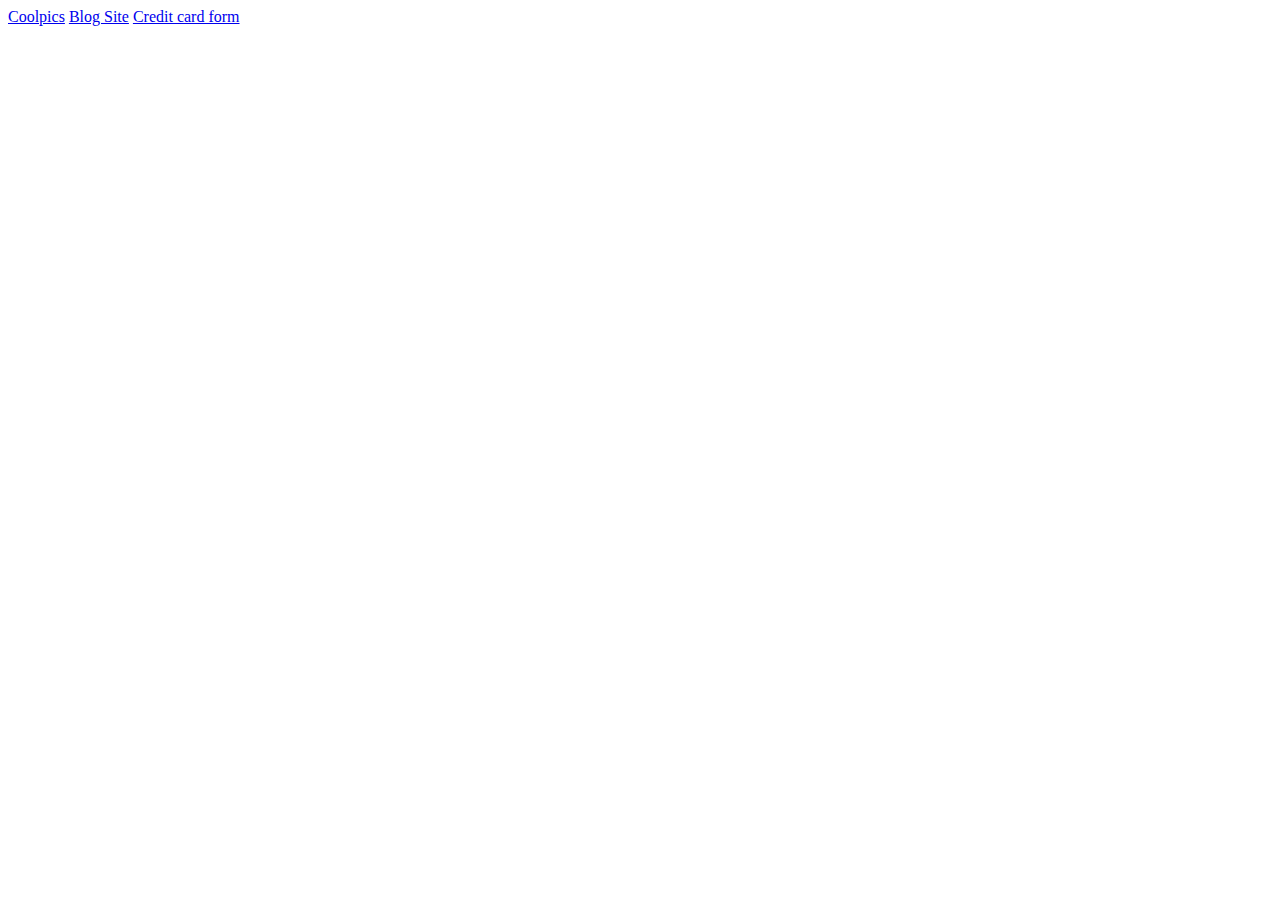
<file: index.html>
<!DOCTYPE html>
<html lang="en">
<head>
    <meta charset="UTF-8">
    <meta name="viewport" content="width=device-width, initial-scale=1.0">
    <title>Document</title>
</head>
<body>
    <a href="coolpics/index.html">Coolpics</a>
    <a href="blog/index.html">Blog Site</a>
    <a href="creditcard/index.html">Credit card form</a>
</body>
</html>
</file>
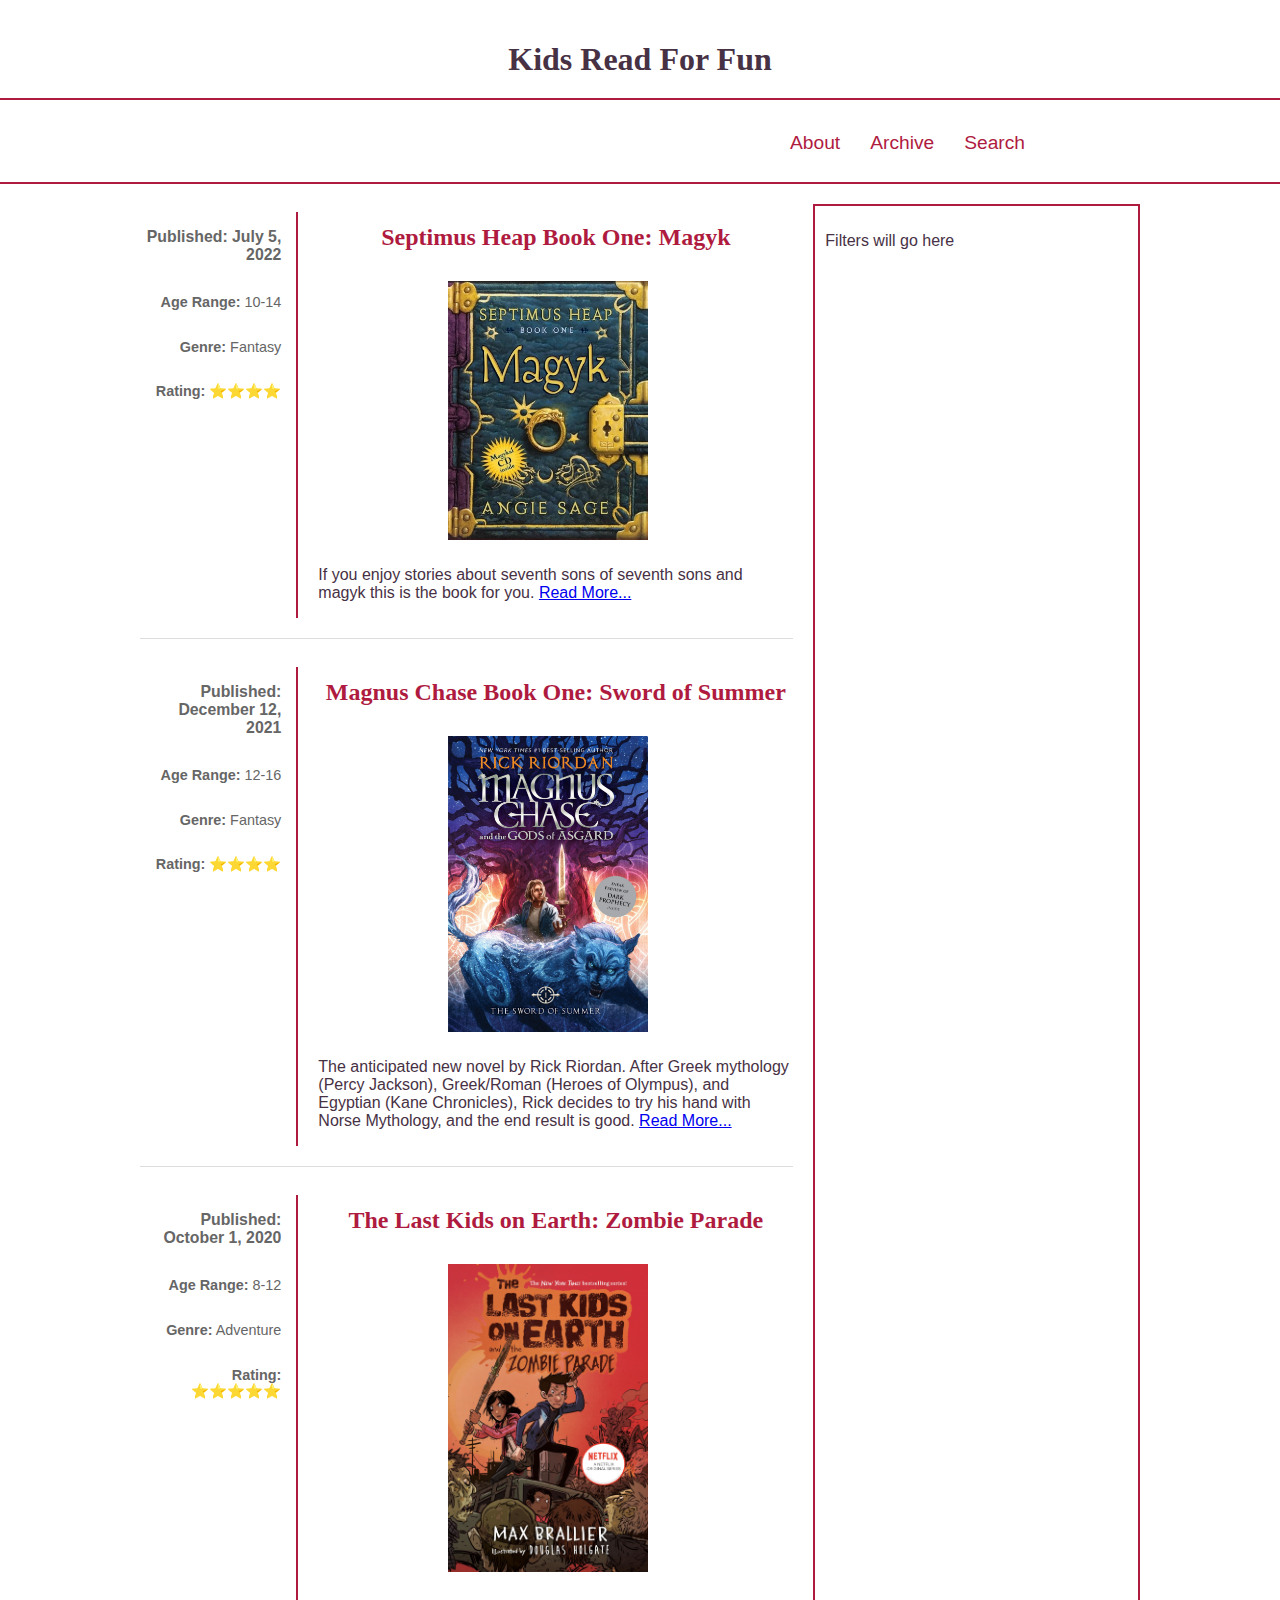
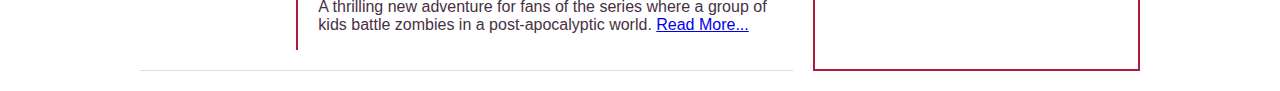
<file: blog/index.html>
<!DOCTYPE html>
<html lang="en">
<head>
    <meta charset="UTF-8">
    <meta name="viewport" content="width=device-width, initial-scale=1.0">
    <meta name="description" content="A book review blog for kids and young readers.">
    <meta name="author" content="Your Name">
    <title>Kids Read For Fun</title>
    <link rel="stylesheet" href="blog.css">
    <script src="blog.js"defer></script>
</head>
<body>
    <header>
        <h1>Kids Read For Fun</h1>
        <nav>
            <ul class="main-nav">
                <li><a href="#">About</a></li>
                <li><a href="#">Archive</a></li>
                <li><a href="#">Search</a></li>
            </ul>
        </nav>
    </header>

    <main id="maincontent">
        <div class="reviews-container">
        </div>
        <aside>
            <p>Filters will go here</p>
        </aside>
    </main>
</body>
</html>
</file>
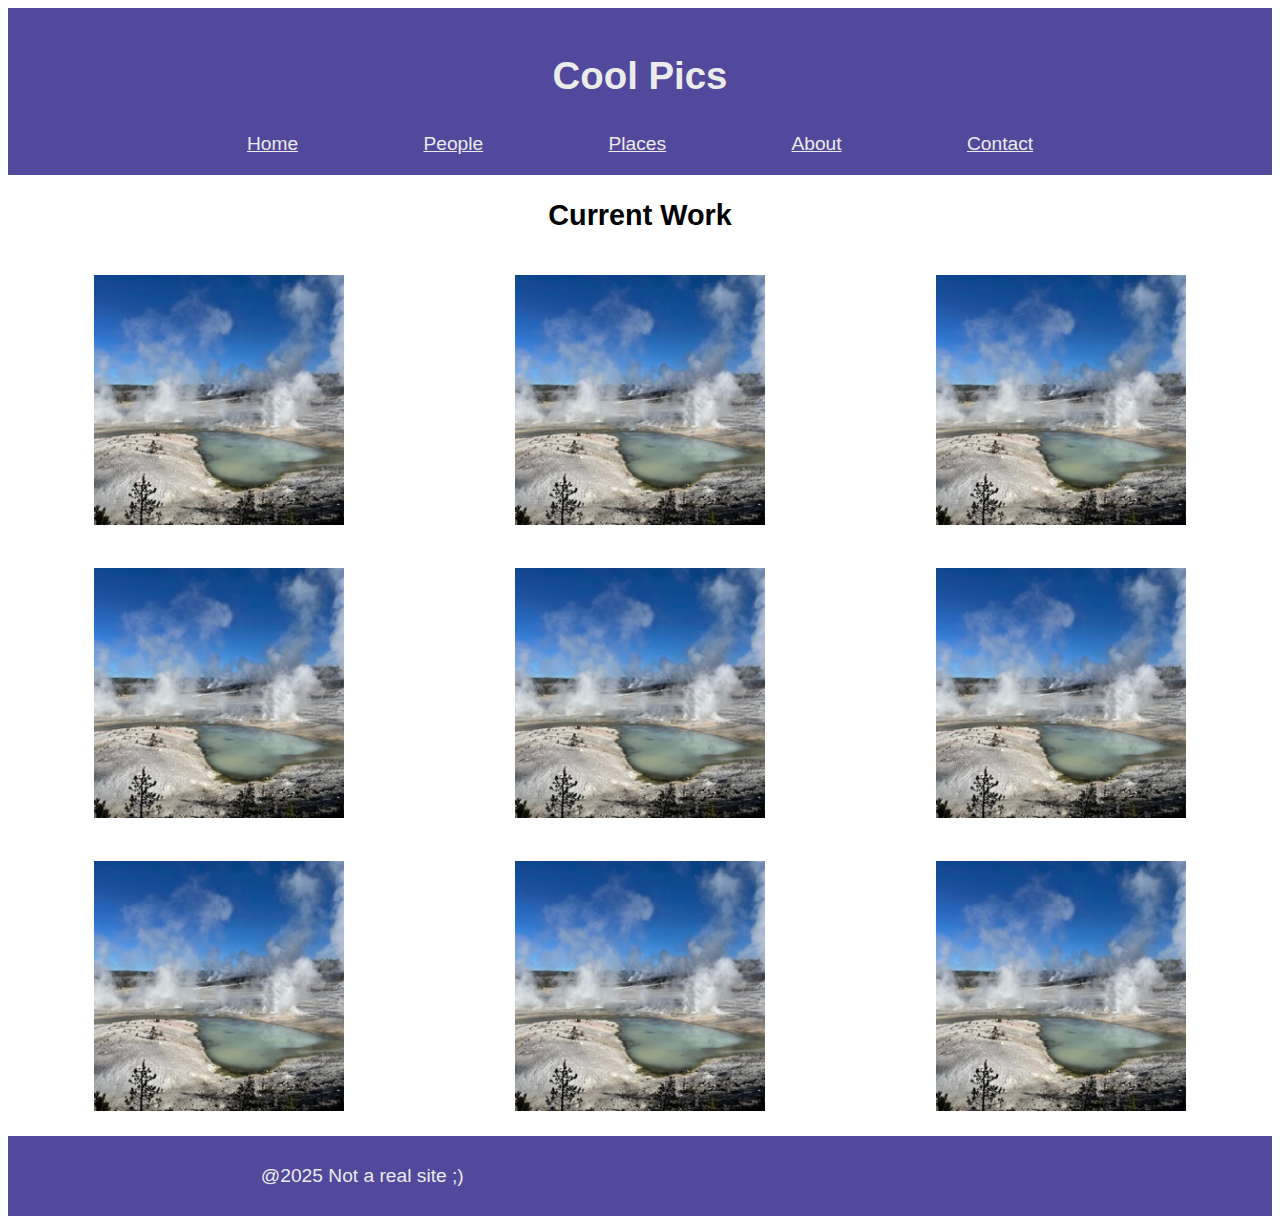
<file: coolpics/index.html>
<!DOCTYPE html>
<html lang="en">
<head>
    <meta charset="UTF-8">
    <meta name="viewport" content="width=device-width, initial-scale=1.0">
    <title>Cool Pics</title>
    <link rel="stylesheet" href="coolpics.css">
    <script src="coolpics.js" defer></script>
</head>
<body>
    <div class="viewer">
        <button class="close-viewer">X</button>
        <img src="norris-full.jpeg" alt="Clicked Picture">
    </div>

    <header>
        <h1>Cool Pics</h1>
        <nav>
            <button class="menu">Menu</button> <br>
            <a href="index.html">Home</a>
            <a href="#">People</a>
            <a href="#">Places</a>
            <a href="#">About</a>
            <a href="#">Contact</a>
        </nav>
    </header>

    <main>
        <h2>Current Work</h2>
        <div class="pics">
        </div>
    </main>

    <footer>
        <p>@2025 Not a real site ;)</p>
    </footer>
</body>
</html>
</file>
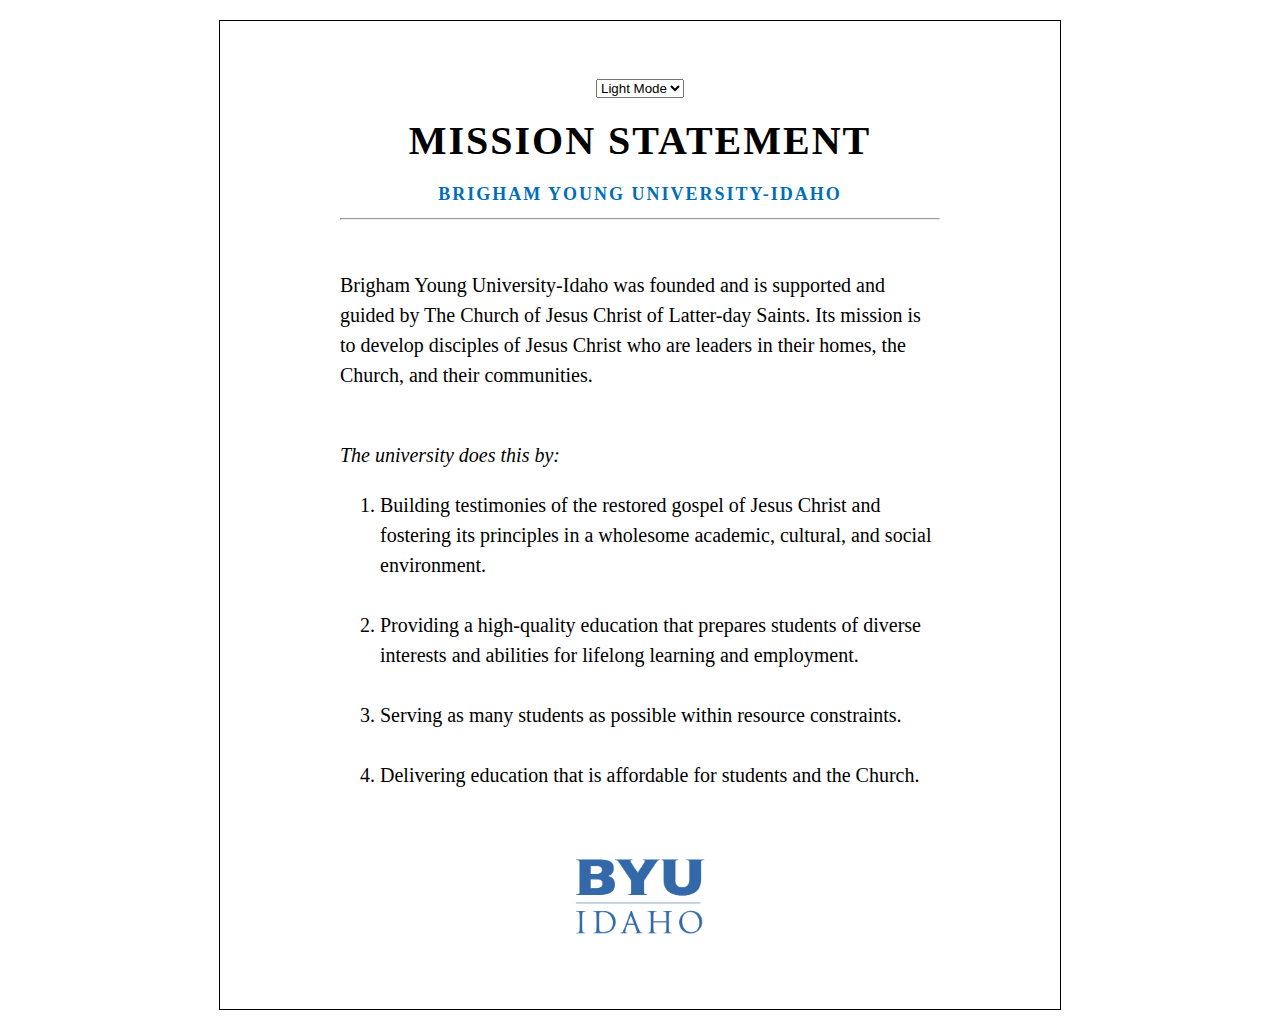
<file: mission/index.html>
<!DOCTYPE html>
<html lang="en">
<head>
    <meta charset="UTF-8">
    <meta name="viewport" content="width=device-width, initial-scale=1.0">
    <title>Document</title>
    <link rel="stylesheet" href="styles.css">
    <script src="mission.js" defer></script>
</head>

<body>
<div class="content">
<header class="titles">

    <select id="mode">
        <option value="light">Light Mode</option>
        <option value="dark">Dark Mode</option>
    </select>

<h1>Mission Statement</h1>
<h2>Brigham Young University-Idaho</h2>
<hr>
</header>

<main>
    <p>
        Brigham Young University-Idaho was founded and is supported and guided
        by The Church of Jesus Christ of Latter-day Saints. Its mission is to
        develop disciples of Jesus Christ who are leaders in their homes, the
        Church, and their communities.
    </p>
<p><em>The university does this by:</em></p>
<ol class="does-list">
    <li>
        Building testimonies of the restored gospel of Jesus Christ and
        fostering its principles in a wholesome academic, cultural, and
        social environment.
    </li>
    <br>
    <li>
        Providing a high-quality education that prepares students of diverse
        interests and abilities for lifelong learning and employment.
    </li>
    <br>
    <li>
        Serving as many students as possible within resource constraints.
    </li>
    <br>
    <li>
        Delivering education that is affordable for students and the Church.
    </li>
</ol>
</main>

<footer>
<img src="byui-logo_blue.webp" alt="BYUI logo" class="logo">
</footer>
</div>
</body>
</html>
</file>
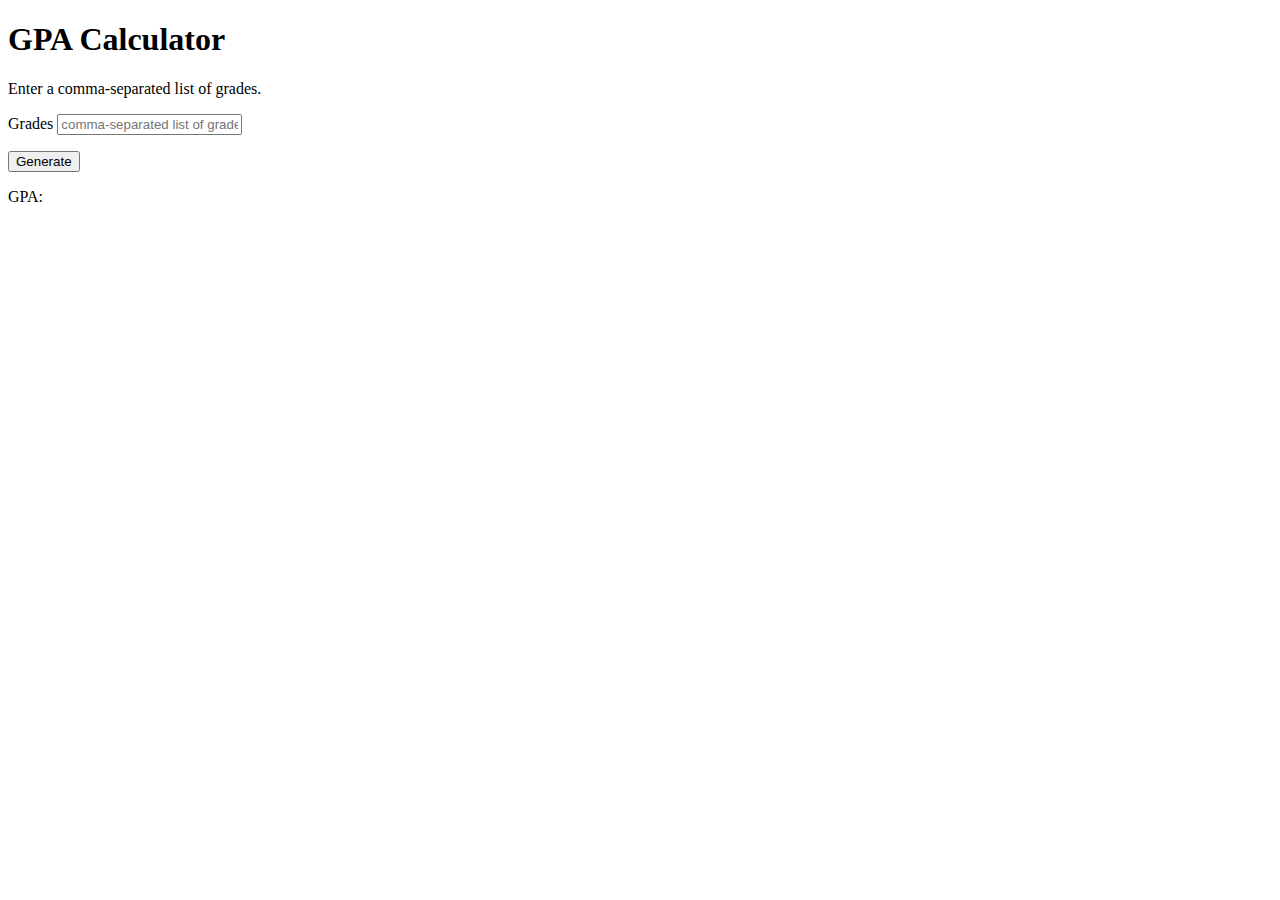
<file: gpa.html>
<!DOCTYPE html>
<html lang="en">
<head>
    <meta charset="UTF-8">
    <meta name="viewport" content="width=device-width, initial-scale=1.0">
    <title>GPA Calculator</title>
    <script src="gpa.js"defer></script>
</head>
<body>
    <h1>GPA Calculator</h1>
    <p>Enter a comma-separated list of grades.</p>
    <p>
        <label for="grades">Grades</label>
        <input type="text" id="grades" placeholder="comma-separated list of grades" />
    </p>
    <button id="submitButton">Generate</button>
    <p>GPA:</p>
    <p id="output"></p>
</body>
</html>
</file>
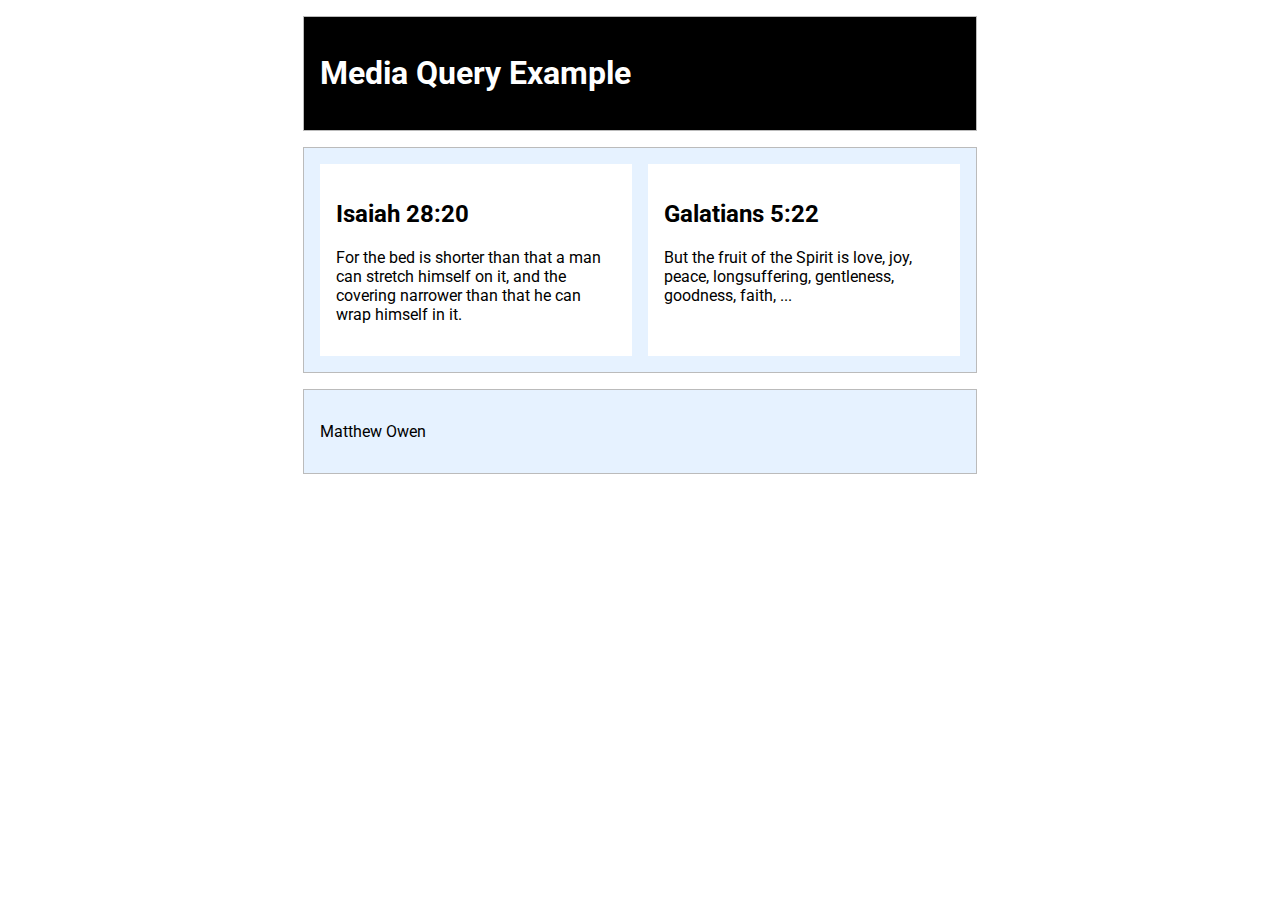
<file: media-query.html>
<!DOCTYPE html>
<html lang="en">
<head>
    <meta charset="UTF-8">
    <meta name="viewport" content="width=device-width, initial-scale=1.0">
    <title>Document</title>
    <link href="https://fonts.googleapis.com/css2?family=Roboto:wght@400;700&display=swap" rel="stylesheet">
    <link rel="stylesheet" href="media-query.css">
</head>
<body>
    <header>
        <h1>Media Query Example</h1>
    </header>

    <main>
        <section>
            <h2>Isaiah 28:20</h2>
            <p>For the bed is shorter than that a man can stretch himself on it, and the covering narrower than that he can wrap himself in it.</p>
        </section>
        <section>
            <h2>Galatians 5:22</h2>
            <p>But the fruit of the Spirit is love, joy, peace, longsuffering, gentleness, goodness, faith, ...</p>
        </section>
    </main>

    <footer>
        <p>Matthew Owen</p>
    </footer>


</body>
</html>
</file>
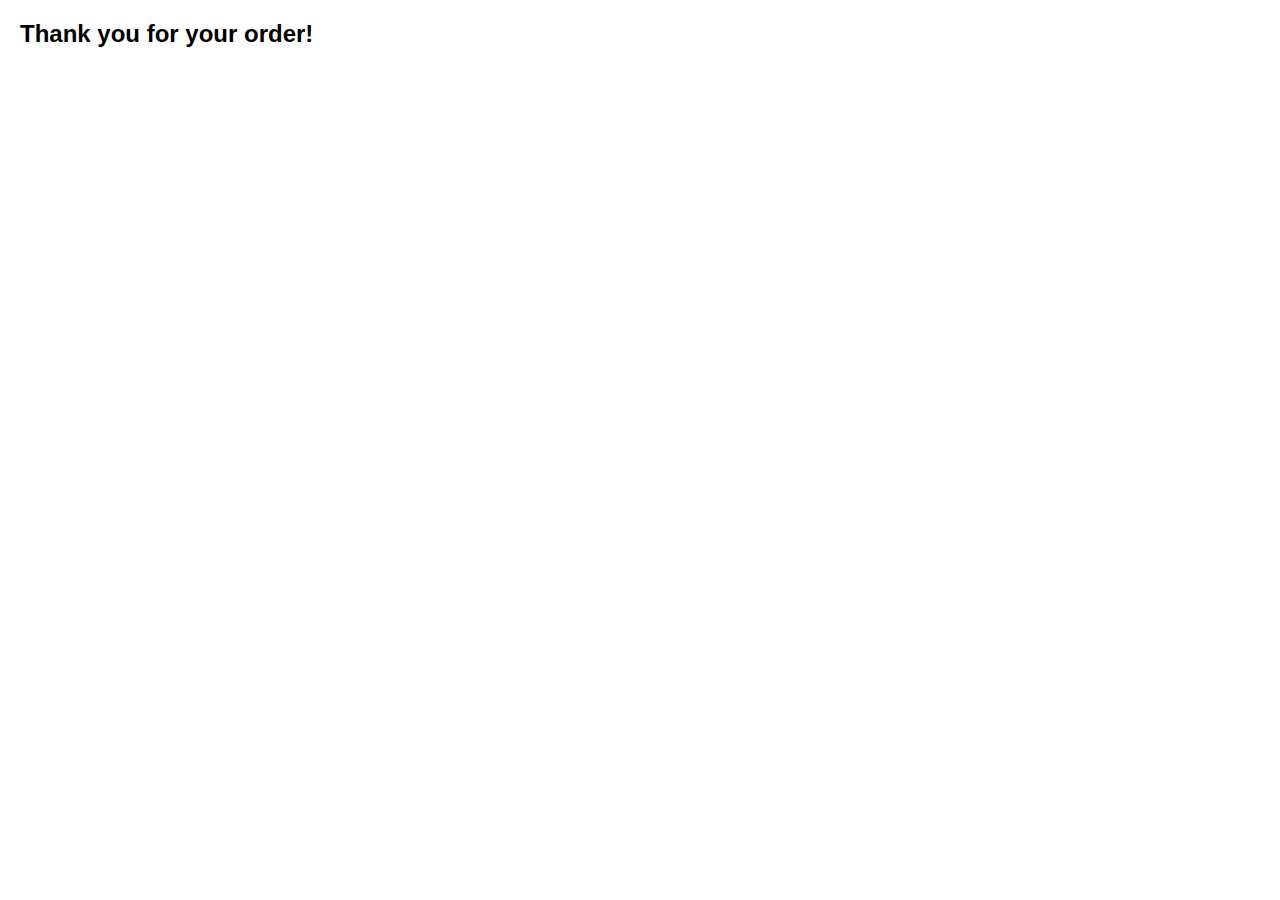
<file: js-forms/completed.html>
<!DOCTYPE html>
<html lang="en">
  <head>
    <meta charset="UTF-8" />
    <meta name="viewport" content="width=device-width, initial-scale=1.0" />
    <title>Order Complete</title>
    <link rel="stylesheet" href="form-demo.css" />
  </head>
  <body>
    <h2>Thank you for your order!</h2>
  </body>
</html>
</file>
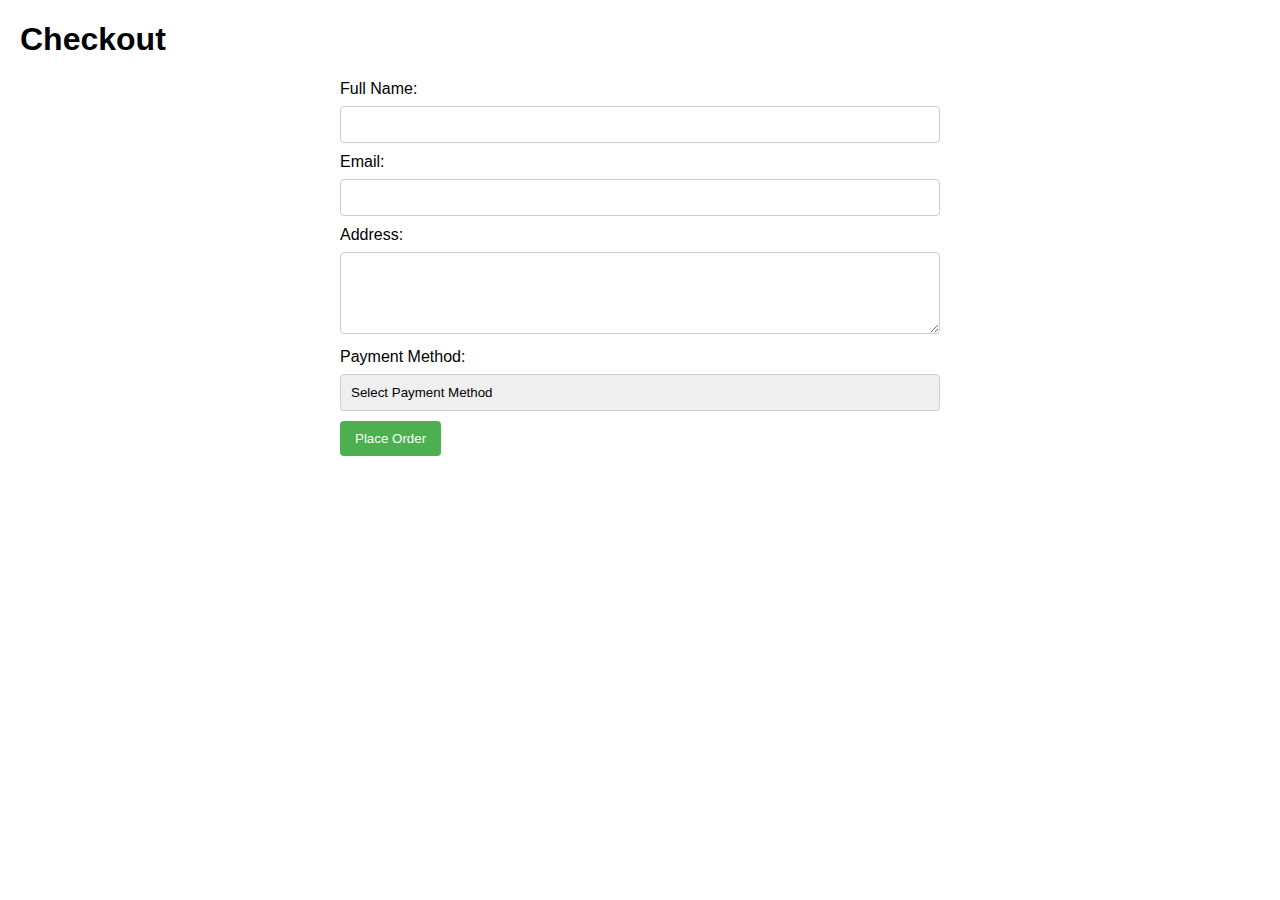
<file: js-forms/form-demo.html>
<!DOCTYPE html>
<html lang="en">
  <head>
    <meta charset="UTF-8" />
    <meta name="viewport" content="width=device-width, initial-scale=1.0" />
    <title>Checkout Form</title>
    <link rel="stylesheet" href="form-demo.css" />
    <script src="form-demo.js" defer></script>
  </head>
  <body>
    <header><h1>Checkout</h1></header>
    <main>
      <section class="errors"></section>
      <form id="checkoutForm" action="completed.html">
        <label for="fullName">Full Name:</label>
        <input type="text" id="fullName" name="fullName" required />

        <label for="email">Email:</label>
        <input type="email" id="email" name="email" required />

        <label for="address">Address:</label>
        <textarea id="address" name="address" rows="4" required></textarea>

        <label for="paymentMethod">Payment Method:</label>
        <select id="paymentMethod" name="paymentMethod" required>
          <option value="">Select Payment Method</option>
          <option value="creditCard">Credit Card</option>
          <option value="paypal">PayPal</option>
        </select>

        <p id="creditCardNumberContainer" class="hide">
          <label for="creditCardNumber">Credit Card Number:</label>
          <input
            type="text"
            id="creditCardNumber"
            name="creditCardNumber"
            pattern="[0-9]{16}"
            placeholder="Enter 16 digits"
            required
          />
        </p>

        <p id="paypalUsernameContainer" class="hide">
          <label for="paypalUsername">PayPal Username:</label>
          <input
            type="text"
            id="paypalUsername"
            name="paypalUsername"
            placeholder="Enter PayPal username"
            required
          />
        </p>

        <button type="submit">Place Order</button>
      </form>
    </main>
  </body>
</html>
</file>
<file: blog/blog.css>
body {
    font-family: Helvetica, Arial, sans-serif;
    color: #473144;
    background-color: #fff;
    margin: 0;
    padding: 0;
}

h1 {
    font-family: 'Lora', serif;
    text-align: center;
    font-size: 2em;
    padding: 20px 0;
    border-bottom: 2px solid #AF1B3F;
}

header {
    border-bottom: 2px solid #AF1B3F;
    padding-bottom: 10px;
}

.main-nav {
    display: grid;
    grid-template-columns: auto auto auto;
    justify-content: end;
    list-style: none;
    padding: 10px 20px;
    max-width: 800px;
    margin: 0 auto;
}

.main-nav li {
    padding: 0 15px;
    margin-bottom: 8px;
}

.main-nav a {
    text-decoration: none;
    font-size: 1.2em;
    color: #AF1B3F;
}

main {
    display: grid;
    grid-template-columns: 2fr 1fr;
    gap: 20px;
    max-width: 1000px;
    margin: 20px auto;
}

.reviews-container {
    display: grid;
    gap: 20px;
}

.book-review {
    display: grid;
    grid-template-columns: 1fr 3fr;
    gap: 20px;
    border-bottom: 1px solid #ddd;
    padding-bottom: 20px;
}

.book-details {
    font-size: 0.9em;
    color: #666;
    text-align: right;
    border-right: 2px solid #AF1B3F;
    padding-right: 15px;
    display: flex;
    flex-direction: column;
    justify-content: top;
    margin-top: 8px;
}

.book-details p:first-child {
    font-size: 1.1em;
    font-weight: bold;
}

.book-content {
    display: grid;
    grid-template-rows: auto 1fr;
    gap: 10px; 
    text-align: center; 
}

.book-content h2 {
    font-family: 'Lora', serif;
    color: #AF1B3F;
    font-size: 1.5em;
}

.book-content img {
    width: 200px;
    height: auto;
    float: left;
    margin-right: 15px;
    justify-self: center;
    max-width: 100%;
}

.book-description {
    text-align: left;
}

aside {
    padding: 10px;
    border: 2px solid #AF1B3F;
}

.skiptocontent a {
    position: absolute;
    top: -40px;
    left: 10px;
    background: #EFC69B;
    color: #473144;
    padding: 10px;
    text-decoration: none;
}

.skiptocontent a:focus {
    top: 10px;
}
</file>
<file: coolpics/coolpics.css>
:root {
    --primary-color: #52489c;
    --secondary-color: #59c3c3;
    --accent-color: #f45b69;
    --text-dark: #333;
    --text-light: #ebebeb;
    --primary-font: Arial, Helvetica, sans-serif;
    --secondary-font: Mooli, sans-serif;
  }
  
  body {
    font-family: var(--primary-font);
    font-size: larger;
  }
  
  h1 {
    text-align: center;
    color: var(--text-light);
  }
  
  nav {
    text-align: center;
  }
  
  .menu {
    background: none;
    border: none;
    cursor: pointer;
    font-size: larger;
    color: var(--text-light);
  }
  
  nav .nav-links {
    display: none; 
  }
  
  nav.show .nav-links {
    display: block; 
  }
  
  nav a {
    display: none; 
  }
  
  nav.show a {
    color: var(--text-light);
    display: block;
    margin: 10px 0;
  }
  
  header {
    background-color: var(--primary-color);
    padding: 20px;
  }
  
  h2 {
    text-align: center;
  }
  
  .pics {
    text-align: center;
  }
  
  img {
    max-width: 100%;
    height: 250px;
    width: 250px;
    object-fit: cover;
  }
  
  footer {
    padding: 10px;
    padding-left: 20%;
    background-color: var(--primary-color);
    color: var(--text-light);
  }
  
  .viewer {
    display: none;
    position: fixed;
    top: 0;
    left: 0;
    right: 0;
    bottom: 0;
    background: rgba(0, 0, 0, 0.75);
    z-index: 10;
    display: grid;
    place-items: center;
    overflow: hidden;
  }
  
  .viewer img {
    max-width: 80%;
    max-height: 80%;
    width: auto;
    height: auto;
  }
  
  .close-viewer {
    position: absolute;
    top: 10px;
    right: 10px;
    font-size: 2rem;
    color: white;
    background: transparent;
    border: none;
    cursor: pointer;
  }
  
  .close-viewer:hover {
    color: lightgray;
  }
  
  @media screen and (min-width: 700px) and (max-width: 999px) {
    .pics {
      grid-template-columns: 1fr 1fr;
      display: grid;
    }
  
    nav .nav-links {
      display: flex;
      justify-content: space-between;
      align-items: center;
    }
  
    nav a {
      display: none;
    }
  
    nav.show a {
      display: inline-block;
      margin: 20px 30px;
    }
  }
  
  @media screen and (min-width: 1000px) {
    .pics {
      grid-template-columns: 1fr 1fr 1fr;
      display: grid;
    }
  
    h1 {
      margin-bottom: -10px;
    }
  
    .menu {
      display: none;
      margin: 0;
      padding: 0;
    }
  
    nav a {
      display: inline-block;
      margin: 23px 60px;
      margin-bottom: -20px;
      color: var(--text-light);
    }
  }
</file>
<file: mission/styles.css>
body {
    font-family: "Times New Roman", serif;
    font-size: 20px;
    margin: 0;
    padding: 0;
    line-height: 1.5;
    text-align: center;
}

.dark {
    background-color: #333;
    color: white;
}

.dark .titles h2 {
    color: #4F9ACF;
}

.content {
    max-width: 600px;
    margin: 20px auto;
    padding-left: 120px;
    padding-right: 120px;
    padding-top: 50px;
    padding-bottom: 50px;
    border: 1px solid black;
}

.titles h1, .titles h2 {
    text-transform: uppercase;
    letter-spacing: 2px;
    margin: 10px 0;
}

.titles h2 {
    color: #006EB6;
    font-size: 18px;
}

main p {
    text-align: left;
    margin-bottom: 10px;
    margin-top: 50px;
}

.does-list {
    text-align: left;
}

footer .logo {
    display: block;
    margin: 20px auto;
    margin-top: 65px;
    width: 150px;
    height: auto;
}
</file>
<file: media-query.css>
body {
    font-family: 'Roboto', Arial, Helvetica, sans-serif;
}

header, main, footer {
    max-width: 640px;
    margin: 1rem auto;
    border: 1px solid #bbb;
    padding: 1rem;
    background-color: #e6f2ff;
}

main {
    display: grid;
    grid-template-columns: 1fr;
    grid-gap: 1rem;
}
  
section {
    padding: 1rem;
    background-color: #fff;
}

@media screen and (min-width: 500px) {
    header {
      background-color: black;
      color: white;
    }

    main {
        display: grid;
        grid-template-columns: 1fr 1fr;
        gap: 1rem;
    }
}
</file>
<file: js-forms/form-demo.css>
* {
    box-sizing: border-box;
  }
  body {
    font-family: Arial, sans-serif;
    margin: 20px;
  }
  
  main {
    max-width: 600px;
    margin: 0 auto;
  }
  
  .errors > p {
    border: 1px solid red;
    padding: 0.5em;
  }
  
  select::-webkit-inner-spin-button,
  select::-webkit-outer-spin-button {
    -webkit-appearance: none;
    margin: 0;
  }
  
  select {
    -moz-appearance: none;
    -webkit-appearance: none;
    appearance: none;
  }
  
  .hide {
    display: none;
  }
  
  label {
    display: block;
    margin-bottom: 8px;
  }
  
  input,
  select,
  textarea {
    width: 100%;
    padding: 10px;
    margin-bottom: 10px;
    box-sizing: border-box;
    border: 1px solid #ccc;
    border-radius: 4px;
  }
  
  button {
    background-color: #4caf50;
    color: white;
    padding: 10px 15px;
    border: none;
    border-radius: 4px;
    cursor: pointer;
  }
</file>
